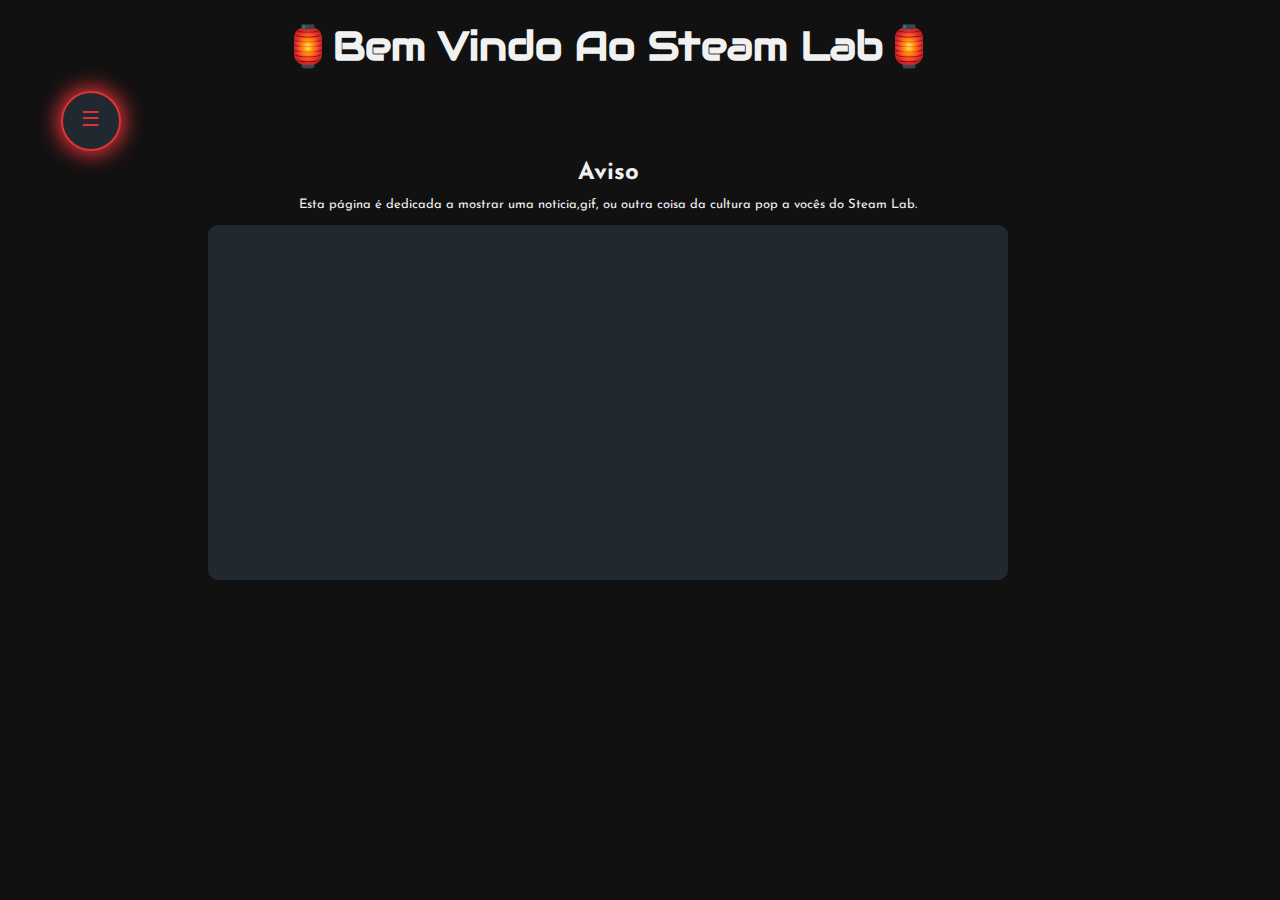
<file: html/index.html>
<!DOCTYPE html>
<html lang="pt-br">
<head>
    <meta charset="UTF-8">
    <meta name="viewport" content="width=device-width, initial-scale=1.0">
    <title>Steam Lab</title>
       <link rel="shortcut icon" href="favi.ico" type="image/x-icon">
       <link rel="stylesheet" href="../css/Conf.css">
       <link rel="stylesheet" href="../css/index.css">
</head>
<body>
   <header>
        <!-- Navegação e o titulo-->
       <h1 id="title">&#x1F3EE;Bem Vindo Ao  Steam Lab&#x1F3EE;</h1>
   </header>
         <nav class="menu">

          <div class="menu-toggle" id="menu-toggle"><p id="pmenuto">&#9776;</p></div>
          <div id="boxmenu">
              <ul class="menu-list">
              
                <li><a href="index.html" id="menuSizeone,  menuStart" class="conection">Home </a></li>
                <li>
                 <a href="noticias.html" class="conection" id="noticias">Notícias</a>
                </li>
                <li><a href="#" class="conection">Jogos</a></li>
                <li><a href="#" class="conection">vídeos</a></li>
                <li><a href="sobre.html" class="conection">Sobre</a></li>
                <li><a href="contato.html" class="conection">Contato</a></li>
              </ul>
              
          </div>
          </nav>
   <main>
        <!-- Conteúdo Principal -->
        <section class="aviso">
            <h2>Aviso</h2>
            <p style="font-size: small;">Esta página é dedicada a mostrar uma noticia,gif, ou outra coisa da cultura pop a vocês do Steam Lab.</p>
        </section>
        <section>
           <div class="video">
            <iframe width="560" height="315" src="https://www.youtube.com/embed/WuenyQ4NCQE?si=NOEDW3w3YxjHK984" title="YouTube video player" frameborder="0" allow="accelerometer; autoplay; clipboard-write; encrypted-media; gyroscope; picture-in-picture; web-share" referrerpolicy="strict-origin-when-cross-origin" allowfullscreen></iframe>
           </div>

        </section>
        
   </main>
        <!-- Rodapé -->
     <footer>
    </footer>

    <script src="../js/menu-toggle.js"></script>
</body>
</html>
</file>
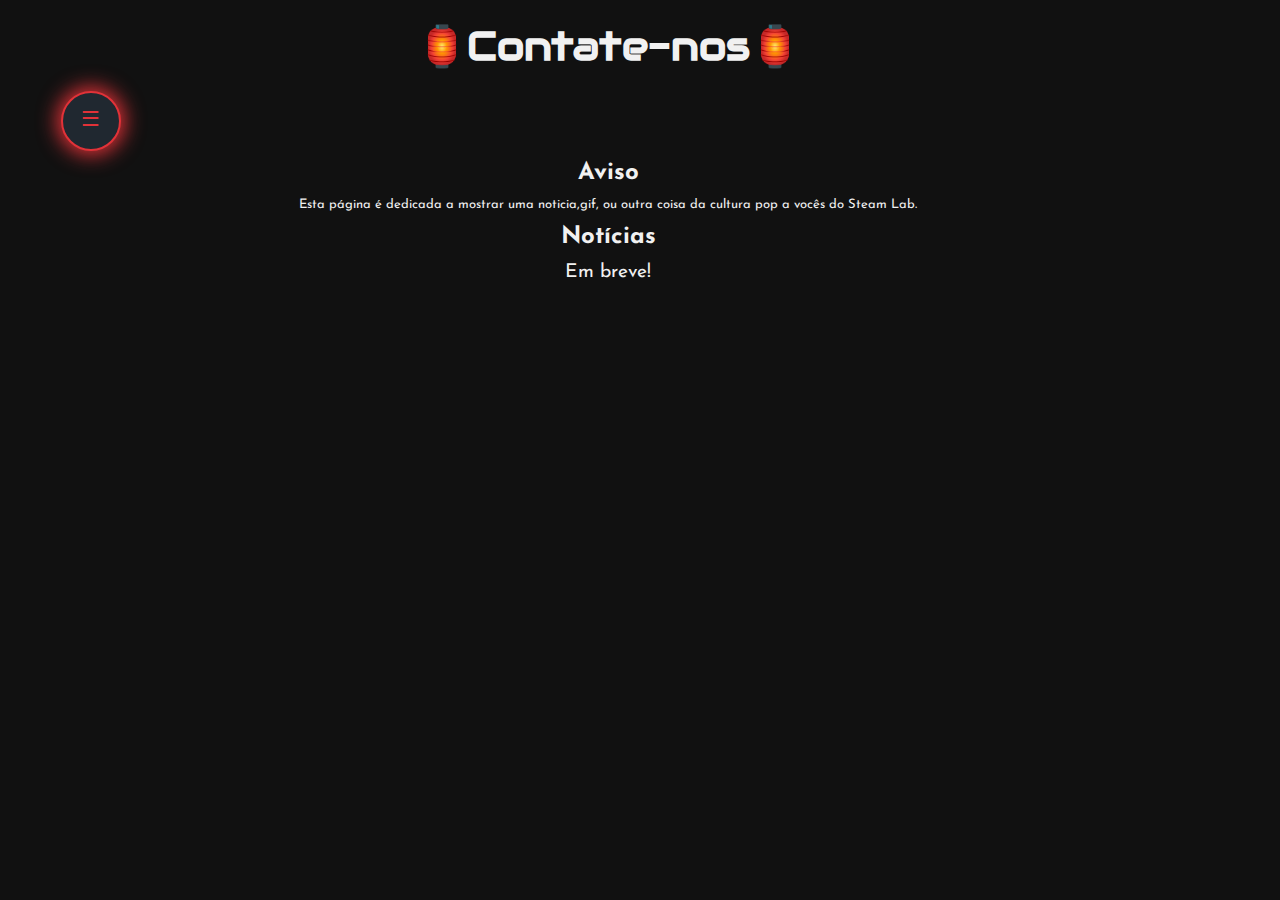
<file: html/contato.html>
<!DOCTYPE html>
<html lang="pt-br">
<head>
    <meta charset="UTF-8">
    <meta name="viewport" content="width=device-width, initial-scale=1.0">
    <title>Steam Lab</title>
       <link rel="shortcut icon" href="favi.ico" type="image/x-icon">
       <link rel="stylesheet" href="../css/Conf.css">
</head>
<body>
   <header>
        <!-- Navegação e o titulo-->
       <h1>&#x1F3EE;Contate-nos&#x1F3EE;</h1>
      <nav class="menu">

          <div class="menu-toggle" id="menu-toggle"><p id="pmenuto">&#9776;</p></div>
          <div id="boxmenu">
              <ul class="menu-list">
              
                <li><a href="index.html" id="menuSizeone,  menuStart" class="conection">Home </a></li>
                <li>
                 <a href="#" class="conection" id="noticias">Notícias</a>

                </li>
                <li><a href="#" class="conection">Jogos</a></li>
                <li><a href="#" class="conection">Comunidade</a></li>   
                <li><a href="#" class="conection">Suporte</a></li>
                <li><a href="#" class="conection">Configurações</a></li>
                <li><a href="sobre.html" class="conection">Sobre</a></li>
                <li><a href="contato.html" class="conection">Contato</a></li>
              </ul>
              
          </div>
          </nav>
   </header>
   <main>
        <!-- Conteúdo Principal -->
        <section class="aviso">
            <h2>Aviso</h2>
            <p style="font-size: small;">Esta página é dedicada a mostrar uma noticia,gif, ou outra coisa da cultura pop a vocês do Steam Lab.</p>
        </section>
        <section>
            <h2>Notícias</h2>
            <p>Em breve!</p>
        </section>
        
   </main>
        <!-- Rodapé -->
     <footer>
    </footer>

    <script src="../js/menu-toggle.js"></script>
</body>
</html>
</file>
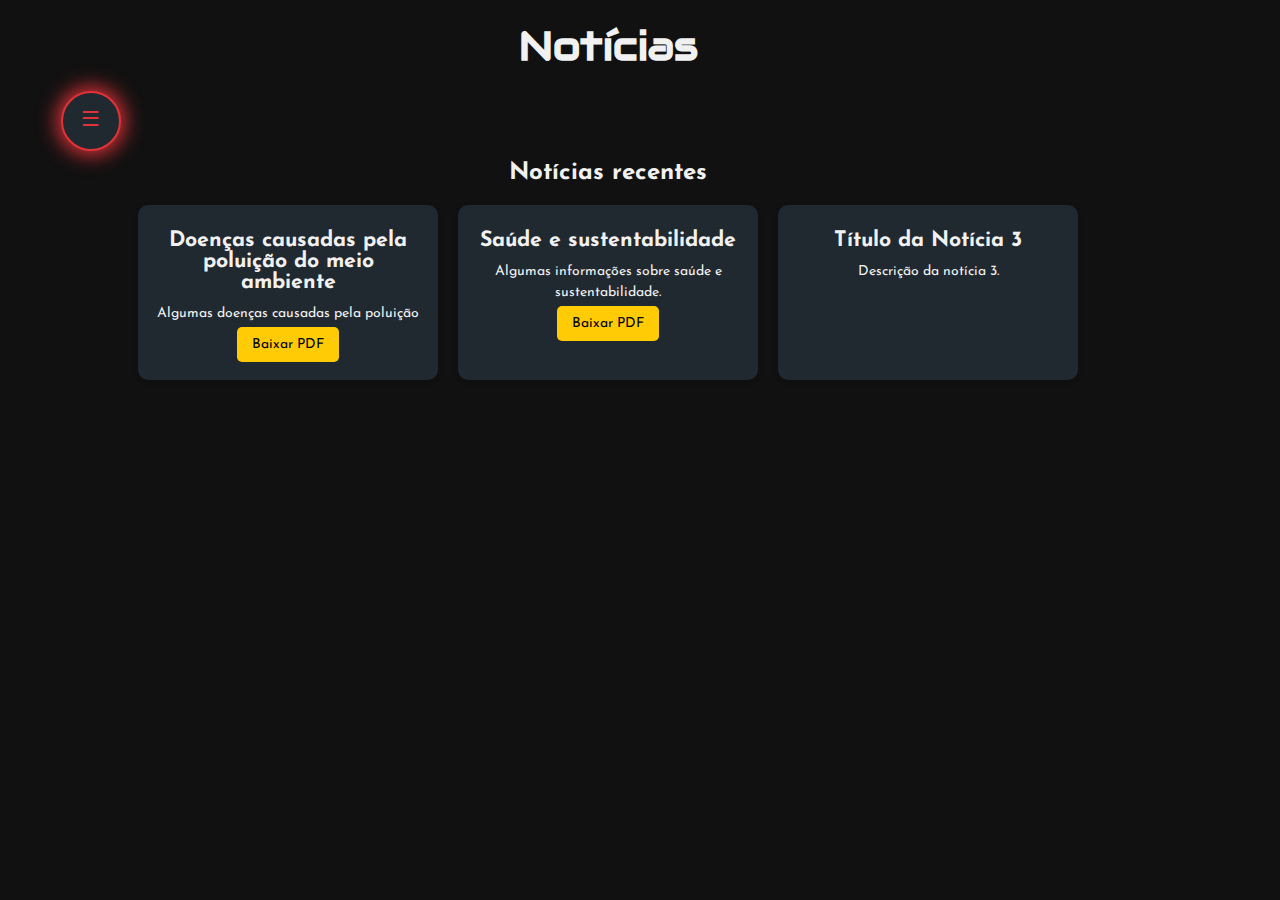
<file: html/noticias.html>
<!DOCTYPE html>
<html lang="pt-br">
<head>
    <meta charset="UTF-8">
    <meta name="viewport" content="width=device-width, initial-scale=1.0">
    <title>Notícias</title>
       <link rel="shortcut icon" href="favi.ico" type="image/x-icon">
       <link rel="stylesheet" href="../css/Conf.css">
       <link rel="stylesheet" href="../css/not.css">
</head>
<body>
   <header>
        <!-- Navegação e o titulo-->
       <h1 id="title">Notícias</h1>
      <nav class="menu">

          <div class="menu-toggle" id="menu-toggle"><p id="pmenuto">&#9776;</p></div>
          <div id="boxmenu">
              <ul class="menu-list">
              
                <li><a href="index.html" id="menuSizeone,  menuStart" class="conection">Home </a></li>
                <li><a href="#" class="conection">Jogos</a></li>
                <li><a href="#" class="conection">vídeos</a></li>
                <li><a href="sobre.html" class="conection">Sobre</a></li>
                <li><a href="contato.html" class="conection">Contato</a></li>
              </ul>
              
          </div>
          </nav>
   </header>
   <main>
        <!-- Conteúdo Principal -->
<section class="newsNots">
    <h2>Notícias recentes</h2>
    <div class="news-container">
        <div class="newsItem">
          
                <h3  class="divtitle"><a href="../docs/DOENÇAS CAUSADAS PELA POLUIÇÃO DO MEIO AMBIENTE.pdf" target="_blank" rel="external" class="conectiontitle">Doenças causadas pela poluição do meio ambiente</a> </h3>
           
            <p>Algumas doenças causadas pela poluição</p>

            <p><a href="../docs/DOENÇAS CAUSADAS PELA POLUIÇÃO DO MEIO AMBIENTE.pdf" download="DOENÇAS CAUSADAS PELA POLUIÇÃO DO MEIO AMBIENTE.pdf" type="application/pdf" class="baixar">Baixar PDF</a></p>
        </div>


        <div class="newsItem">
         
                <h3 class="divtitle"><a href="../docs/Saúde e Sustentabilidade.pdf" target="_blank" rel="external" class="conectiontitle">Saúde e sustentabilidade</a></h3>

            <p>Algumas informações sobre saúde e sustentabilidade.</p>

            <p><a href="../docs/Saúde e Sustentabilidade.pdf" download="Saúde e Sustentabilidade.pdf" type="application/pdf" class="baixar">Baixar PDF</a></p>
        </div>
        
        <div class="newsItem">

                <h3 class="divtitle"><a href="../images/Frieren-morning.gif" class="conectiontitle">Título da Notícia 3</a></h3>
                <p>Descrição da notícia 3.</p>
  
        </div>
    </div>
</section>

        
   </main>
        <!-- Rodapé -->
     <footer>
    </footer>

    <script src="../js/menu-toggle.js"></script>
</body>
</html>
</file>
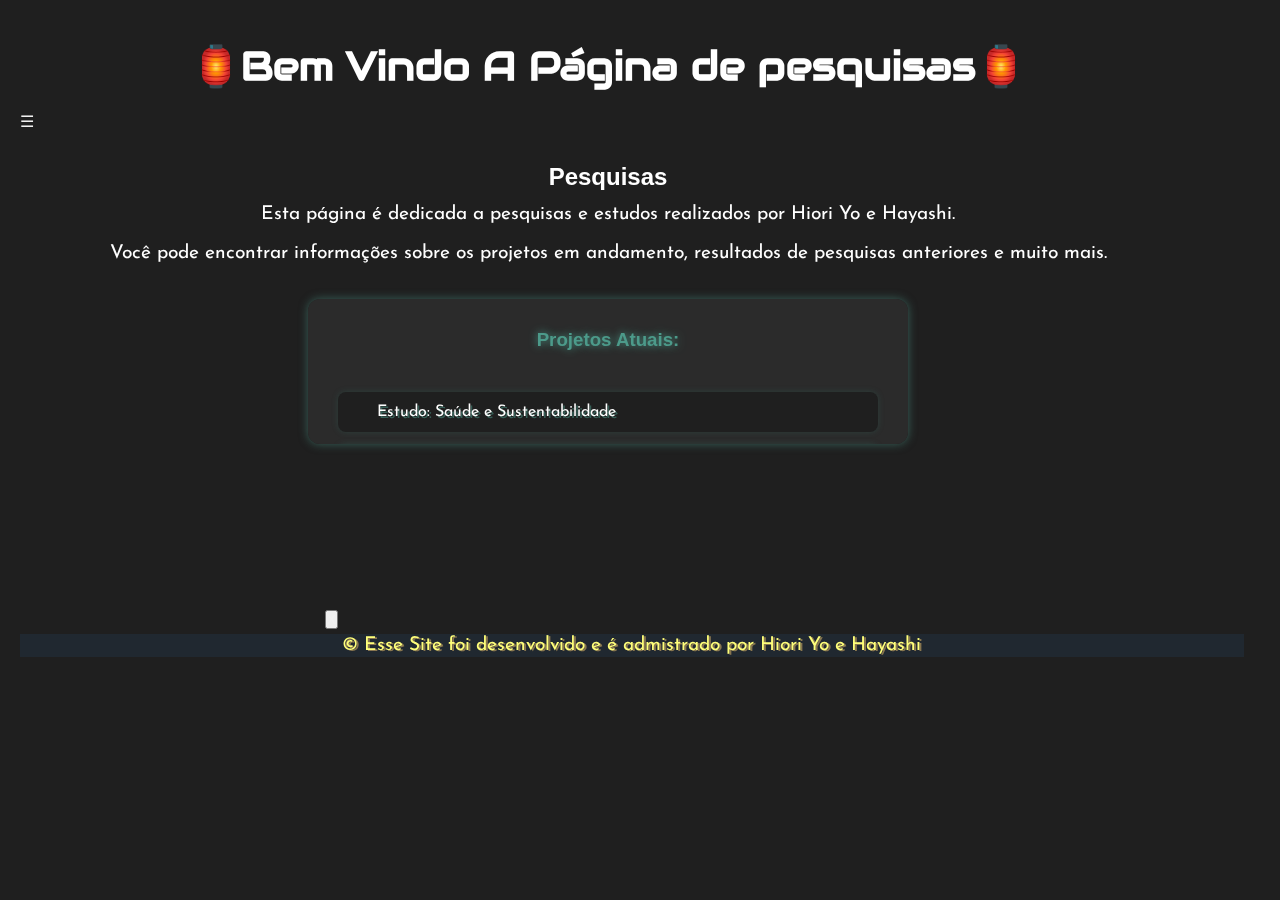
<file: html/pesquisas.html>
<!DOCTYPE html>
<html lang="en">
<head>
    <meta charset="UTF-8">
    <meta name="viewport" content="width=device-width, initial-scale=1.0">
    <title>Steam Lab</title>
       <link rel="shortcut icon" href="favi.ico" type="image/x-icon">
       <link rel="stylesheet" href="../css/Conf.css">
       <link rel="stylesheet" href="../css/menu.css">
       <link rel="stylesheet" href="../css/pesq.css">
</head>
<body>
    <!-- Navegação e o titulo-->
     <header>
        <h1>&#x1F3EE;Bem Vindo A Página de pesquisas&#x1F3EE;</h1>
      <nav class="menu">
  <div class="menu-toggle" id="menu-toggle">&#9776;</div> <!-- Hamburger -->

  <ul class="menu-list">
    <li><a href="index.html" class="menu-link">Home</a></li>
    <li>
      <a href="#" class="menu-link">Notícias &#x25BC;</a> <!-- seta pra baixo -->
      <ul class="submenu">
        <li><a href="#" class="menu-link">Política</a></li>
        <li><a href="#" class="menu-link">Tecnologia</a></li>
        <li><a href="#" class="menu-link">Entretenimento</a></li>
      </ul>
    </li>
    <li><a href="#" class="menu-link">Galeria</a></li>
    <li><a href="#" >Contato</a></li>
  </ul>
</nav>

    </header>
    <br>

    <main>
        <section id="pesq">
            <h2>Pesquisas</h2>
            <p>Esta página é dedicada a pesquisas e estudos realizados por Hiori Yo e Hayashi.</p>
            <p>Você pode encontrar informações sobre os projetos em andamento, resultados de pesquisas anteriores e muito mais.</p>
        </section>
        <section id="pesq-list">
            <h3 class="inl">Projetos Atuais:</h3> <br>
            <ul>
                <li>
                    <a href="../images/ranma.jpg" class="noneon card" target="tela">Estudo: Saúde e Sustentabilidade</a>
                </li>
                <li>
                    <a href="../images/ranma.jpg" class="noneon" target="tela">Estudo: Saúde e Acessibilidade</a> 
                </li>
                <li>
                    <a href="../images/ranma.jpg" class="noneon" target="tela">Estudo: Saúde e Acessibilidade</a> 
                </li>
                <li>
                    <a href="../images/ranma.jpg" class="noneon" target="tela">Estudo: Saúde e Acessibilidade</a> 
                </li>
                <li>
                    <a href="../images/ranma.jpg" class="noneon" target="tela">Estudo: Saúde e Acessibilidade</a> 
                </li>
                <li>
                    <a href="../images/ranma.jpg" class="noneon" target="tela">Estudo: Saúde e Acessibilidade</a> 
                </li>
                <li>
                    <a href="../images/ranma.jpg" class="noneon" target="tela">Estudo: Saúde e Acessibilidade</a> 
                </li>
                <li>
                    <a href="../images/ranma.jpg" class="noneon" target="tela">Estudo: Saúde e Acessibilidade</a> 
                </li>
                <li>
                    <a href="../images/ranma.jpg" class="noneon" target="tela">Estudo: Saúde e Acessibilidade</a> 
                </li>
            </ul>
        </section>
        <section id="viewer">
            <iframe src="" frameborder="0"   id="tela"  name="tela"></iframe>
            <span><button  id="fechar">X</button></span>
        </section>

    </main>
    <!--copy-->
    <footer>
        <p style="font-size: larger;" id="copy">&copy; Esse Site foi desenvolvido e é admistrado por Hiori Yo e Hayashi</p>
    </footer>
<script>
const links = document.querySelectorAll('a[target="tela"]');
const iframe = document.getElementById("tela");
const fecharBtn = document.getElementById("fechar");
const pesqList = document.getElementById("pesq-list");

links.forEach(link => {
  link.addEventListener("click", () => {
    iframe.style.display = "inline-block";  // mostra iframe
    fecharBtn.style.display = "inline-block"; // mostra botão fechar
    pesqList.style.display = "none";         // esconde lista
  });
});

fecharBtn.addEventListener("click", () => {
  iframe.src = "";                 // limpa conteúdo do iframe
  iframe.style.display = "none";  // esconde iframe
  fecharBtn.style.display = "none";  // esconde botão fechar
  pesqList.style.display = "block";    // mostra lista de novo
});


</script>

</body>
</html>
</file>
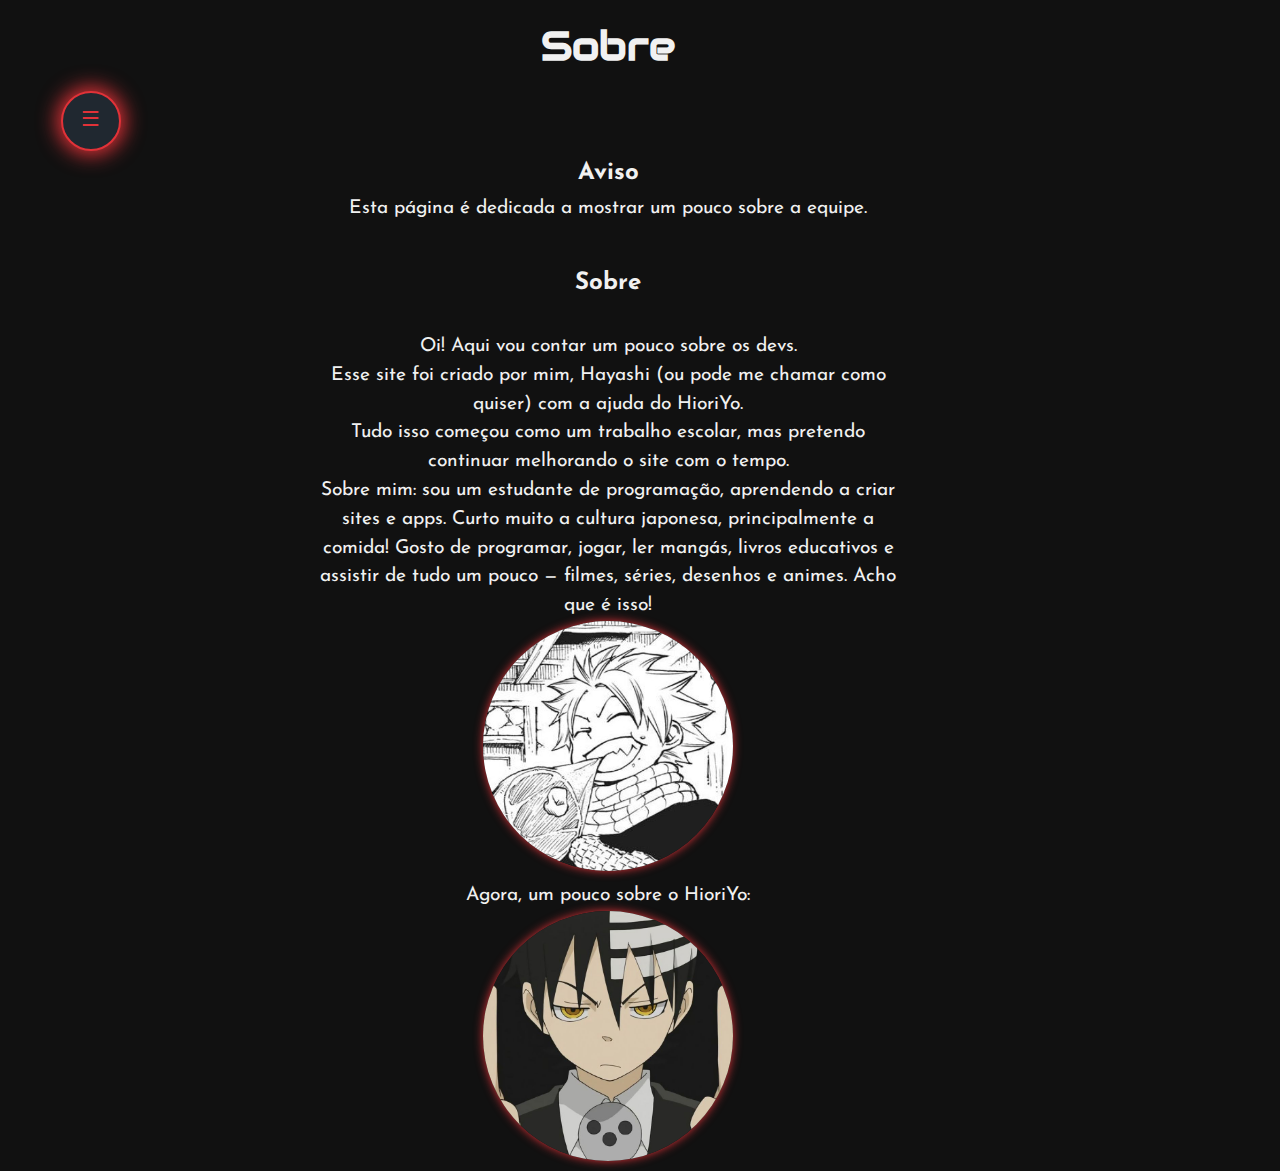
<file: html/sobre.html>
<!DOCTYPE html>
<html lang="pt-br">
<head>
    <meta charset="UTF-8">
    <meta name="viewport" content="width=device-width, initial-scale=1.0">
    <title>Steam Lab</title>
       <link rel="shortcut icon" href="favi.ico" type="image/x-icon">
       <link rel="stylesheet" href="../css/Conf.css">
       <link rel="stylesheet" href="../css/sobre.css">
</head>
<body>
   <header>
        <!-- Navegação e o titulo-->
       <h1 >Sobre</h1>
   </header>
     <nav class="menu">

          <div class="menu-toggle" id="menu-toggle"><p id="pmenuto">&#9776;</p></div>
          <div id="boxmenu">
              <ul class="menu-list">
              
                <li><a href="index.html" id="menuSizeone,  menuStart" class="conection">Home </a></li>
                <li>
                    <a href="noticias.html" class="conection" id="noticias">Notícias </a>
                </li>
                <li><a href="#" class="conection">Jogos</a></li>
                <li><a href="#" class="conection">vídeos</a></li>
                <li><a href="sobre.html" class="conection">Sobre</a></li>
                <li><a href="contato.html" class="conection">Contato</a></li>
              </ul>
              
          </div>
          </nav>
   <main>
        <!-- Conteúdo Principal -->
        <section class="aviso">
            <h2>Aviso</h2>
            <p style="font-size: larger;">Esta página é dedicada a mostrar um pouco sobre a equipe.</p>
        </section>
        <section id="sobresec">
            <h2>Sobre</h2> <br>
                 <p>Oi! Aqui vou contar um pouco sobre os devs. <br> Esse site foi criado por mim, Hayashi (ou pode me chamar como quiser) com a ajuda do HioriYo. <br> Tudo isso começou como um trabalho escolar, mas pretendo continuar melhorando o site com o tempo. <br> Sobre mim: sou um estudante de programação, aprendendo a criar sites e apps. Curto muito a cultura japonesa, principalmente a comida! Gosto de programar, jogar, ler mangás, livros educativos e assistir de tudo um pouco — filmes, séries, desenhos e animes. Acho que é isso! <br> <img src="../images/natsu 2.jpg" alt="Natsu"> <br> Agora, um pouco sobre o HioriYo: <br> <img src="../images/kid.jpg" alt="kid"> </p>
            </p>
        </section>
        
   </main>
        <!-- Rodapé -->
     <footer>
    </footer>

    <script src="../js/menu-toggle.js"></script>
</body>
</html>
</file>
<file: css/Conf.css>
@import url(fonts.css);
@import url(menu.css);

:root {
    --cfundo:#111111; /* Cor de fundo escura */
    --cfundo2:#202830; /* Cor de fundo secundária */
    --ctext:#f1f1f1; /* Cor do texto clara */
    --ctext2:#7c7c7c; /* Cor do texto esscura */
    --ctext3: #000000;
    --destaques:#e13238; /* Cor dos destaques */
    --detalhes:#ffcb05; /* Cor dos detalhes */
    --detalhes2:#ffcd05b7; /* Cor dos detalhes */
    --font1: "audiowide", sans-serif; /* Fonte principal do site */
    --font2: "Josefin Sans", sans-serif; /* Fonte secundária para títulos */
}
*{
    /* reset básico */
    box-sizing: border-box;
    margin:0px;
    padding:0px;
    /* textos */
    text-decoration: none;
    color: var(--ctext);
}
/* backgound and viewport width */
body{
    width: 95vw;
    background-color: var(--cfundo);
}
/* H's */
h1{
    font-family: var(--font1);
    font-size: 2.5rem;
    text-align: center;
    margin: 20px 0;
}

h2, h3, h4, h5, h6{
    font-family: var(--font2);
    font-weight: 700;
    text-align: center;
    margin: 10px 0;
}

/* textos */
p{
    font-family: var(--font2);
    font-size: 1.2rem;
    color: var(--ctext);
    text-align: center;
    line-height: 1.5;
    margin: 10px 0;
}

footer{
    background-color: var(--cfundo2);
    text-align: center;
    width: 104.08%;

    color: var(--ctext2);
}
footer p{
    padding: 2px;
    margin: 5px 0;
    font-size: 0.9em;
    line-height: 1;
}
strong{
    color: var(--destaques);
}
</file>
<file: css/index.css>
@import url(fonts.css);


#title{
    font-family: var(--font1);
    color: var(--ctext);
    font-size: 2.5rem;
    text-align: center;
    margin: 20px 0;
}

.video {
  background-color: var(--cfundo2);
  margin: 0 auto 30px auto;
  padding: 20px;
  width: 80%;
  max-width: 800px; /* limite no PC */
  border-radius: 10px;
}

.video iframe {
  width: 100%;
  aspect-ratio: 16 / 9; /* mantém proporção certinha */
  border-radius: 10px;
  display: block;
}
</file>
<file: css/not.css>
.news-container {
    display: flex;
    justify-content: center; /* centraliza na horizontal */
    gap: 20px; /* espaçamento entre os blocos */
    margin-top: 20px;
}

.newsItem {
    flex: 1; /* faz cada card ter mesmo tamanho */
    max-width: 300px; /* limite de largura */
    background: var(--cfundo2);
    padding: 15px;
    border-radius: 10px;
    text-align: center;
    box-shadow: 0px 2px 5px rgba(0,0,0,0.2);
}

.newsItem h3 {
    margin-bottom: 10px;
}

.newsItem p {
    font-size: 14px;
}

.conectiontitle {
    color: var(--ctext);
    text-decoration: none;
    transition-property: all;
    transition: 0.3s;
    font-size: 16pt;
}


.divtitle:hover > .conectiontitle{
    transition-property: all;
    color: var(--detalhes);
    transition-duration: 0.3s;  
    font-size: 18pt;

}



.baixar{
    background: var(--detalhes);
    color: var(--ctext3);
    padding: 10px 15px;
    border-radius: 5px;
    text-decoration: none;
    transition: background 0.3s;
}

.baixar:hover {
    transition-duration: 0.3s;
    background: var(--destaques);
    padding: 12px 17px ;
}
</file>
<file: css/menu.css>
/* 🔘 Botão de menu circular com brilho neon */
#pmenuto {
  padding: 12px;
  left: 5%;
  width: 60px;
  height: 60px;
  border-radius: 50%; /* formato redondo */
  background-color: var(--cfundo2);
  color: var(--destaques);
  border: 2px solid var(--destaques);
  box-shadow: 0 0 20px 4px var(--destaques); /* brilho ao redor */
  font-size: 1.3rem;
  display: flex;
  align-items: center;
  justify-content: center;
  cursor: pointer;
  transition: 0.3s ease;
  position: relative; /* Necessário para posicionar o menu corretamente */
}

#pmenuto:hover {
  background-color: var(--destaques);
  color: var(--ctext);
}

/* 📦 Menu dropdown escondido por padrão */
.menu-list {
  display: none; /* escondido até clicar */
  position: absolute;
  top: 27%; /* abaixo do botão */
  left: 2%; /* alinhado com o botão */
  background-color: #2b2b2b;
  border-radius: 10px;
  padding: 10px 0;
  box-shadow: 0 8px 20px rgba(0, 0, 0, 0.4);
  z-index: 999;
  min-width: 180px;
}

/* ✅ Classe ativada com JS (torna visível) */
.menu-list.active {
  display: block;
}

/* 🔹 Remove estilo padrão da lista */
.menu-list li {
  list-style: none;
}

/* 🔗 Estilo dos links do menu */
.menu-list li a {
  display: block;
  padding: 12px 24px; /* aumenta área clicável */
  color: var(--ctext);
  text-decoration: none;
  background-color: transparent;
  transition: background 0.3s;
  font-family: var(--font2);
  font-size: 1rem;
  min-width: 180px;
}

/* 🎯 Hover nos links do menu */
.menu-list li a:hover {
  background-color: var(--destaques);
  color: var(--cfundo);
}
/* 📱 Ícones do menu */
</file>
<file: css/pesq.css>
/* =========================== */
/*        CONFIGURAÇÃO        */
/* =========================== */

/* Estilo geral do corpo da página */
body {
    font-family: "audiowide", sans-serif;  /* Fonte principal do site */
    background-color: #1f1f1f;             /* Cor de fundo escura */
    margin: 0;                             /* Remove margem externa padrão */
    padding: 20px;                         /* Espaçamento interno ao redor do conteúdo */
}

/* Centraliza as seções horizontalmente */
section {
    margin: 0 auto;
}

/* =========================== */
/*        TÍTULOS H1-H6       */
/* =========================== */

/* Estilo específico para h1 */
h1 {
    font-family: "audiowide", sans-serif;
    font-weight: bold;
    text-align: center;
    color: #ffffff;
}

/* Estilo para os demais títulos (h2 até h6) */
h2, h3, h4, h5, h6 {
    font-family: "Josefin", sans-serif;
    font-weight: bold;
    text-align: center;
    color: #ffffff;
}

/* =========================== */
/*        PARÁGRAFOS          */
/* =========================== */

/* Estilo para os parágrafos <p> */
p {
    font-family: "josefin sans", sans-serif;
    text-align: center;
    color: #ffffff;
    margin-top: 10px;  /* Espaço acima do parágrafo */
}

/* =========================== */
/*        LINKS <a>           */
/* =========================== */

a  {
    font-family: "Josefin Sans", sans-serif;
    text-align: center;
    color: #ffffff;
    text-decoration: none;  /* Remove o sublinhado padrão */

    /* Borda invisível mas usada pra efeitos de hover */
    border: 1px solid transparent;

    /* Sombra do texto com tom azul-esverdeado transparente */
    text-shadow: 2px 2px #4c9a8a85;

    /* Fundo escuro, mas levemente mais claro que o fundo principal */
    background-color: #2b2b2b;

    /* Espaçamento interno e cantos arredondados */
    padding: 10px 20px;
    border-radius: 6px;

    /* Brilho suave ao redor do botão */
    box-shadow: 0 0 8px #4C9A8A44, 0 0 16px #4C9A8A33;

    /* Transição suave em hover */
    transition: all 0.3s ease;
}

/* Efeito visual ao passar o mouse sobre os links */
a:hover {
    background-color: #4C9A8A; /* Cor viva */
    color: #1f1f1f;            /* Cor escura para contraste */
    box-shadow: 0 0 12px #4C9A8A, 0 0 24px #4C9A8A; /* Brilho mais forte */
}

/* =========================== */
/*         IMAGENS            */
/* =========================== */

/* Centraliza imagens e arredonda as bordas */
img {
    display: block;
    margin: 0 auto;
    border-radius: 10px;
}

/* Estilo da legenda */
legend {
    font-family: "josefin sans", sans-serif;
    font-size: larger;
    text-align: center;
    color: #ffffff;
}


/* =========================== */
/*               LISTA         */
/* =========================== */
.noneon{
     font-family: "Josefin Sans", sans-serif;
    text-align: center;
    color: #ffffff;
    text-decoration: none;  /* Remove o sublinhado padrão */

    /* Borda invisível mas usada pra efeitos de hover */
    border: 1px solid transparent;

    /* Sombra do texto com tom azul-esverdeado transparente */
    text-shadow: 2px 2px #4c9a8a85;

    /* Fundo escuro, mas levemente mais claro que o fundo principal */
    background-color: #2b2b2b00;

    /* Espaçamento interno e cantos arredondados */
    padding: 10px 20px;
    border-radius: 6px;

    /* Brilho suave ao redor do botão */
    box-shadow: 0 0 8px #4c9a8a00, 0 0 16px #4c9a8a00;

    /* Transição suave em hover */
    transition: all 0.3s ease;
}
#pesq-list {
    max-width: 600px;   
     overflow-y: auto;      /* Ativa scroll se passar */
    max-height: 145px;      /* Limita a largura para não ficar esticado demais */
    margin: 30px auto;         /* Centraliza com espaçamento vertical */
    background-color: #2b2b2b; /* Fundo escuro um pouco diferente para destacar */
    padding: 20px 30px;        /* Espaçamento interno */
    border-radius: 12px;       /* Bordas arredondadas */
    box-shadow: 0 0 10px #4C9A8A88; /* Sombra suave com tom neon */
}

#pesq-list h3 {
    font-family: "Josefin", sans-serif;
    color: #4C9A8A;            /* Cor neon para o título */
    font-weight: 700;
    text-align: center;
    margin-bottom: 20px;
    text-shadow: 0 0 8px #4C9A8A; /* Brilho neon no título */
}

#pesq-list ul {
    list-style-type: none;     /* Remove os marcadores padrão */
    padding: 0;
    margin: 0;
}

#pesq-list ul li {
    font-family: "Josefin Sans", sans-serif;
    color: #ddd;               /* Texto claro */
    background-color: #1f1f1f; /* Fundo escuro para cada item */
    margin-bottom: 12px;
    padding: 12px 18px;
    border-radius: 8px;
    box-shadow: 0 0 6px #357a6d44; /* Sombra leve verde-azulada */
    transition: background-color 0.3s ease, box-shadow 0.3s ease;
    cursor: default;
}

#pesq-list ul li:hover {
    background-color: #4C9A8A;  /* Fundo neon no hover */
    color: #1f1f1f;             /* Texto escuro para contraste */
    box-shadow: 0 0 12px #4C9A8A, 0 0 24px #4C9A8A; /* Brilho neon forte */
}
#pesq-list::-webkit-scrollbar {
  width: 8px;
  transition: opacity 0.5s ease;
  opacity: 0; /* invisível até hover */
}

#pesq-list:hover::-webkit-scrollbar {
  opacity: 1; /* aparece com interação */
}

#pesq-list::-webkit-scrollbar-track {
  background: transparent;
}

#pesq-list::-webkit-scrollbar-thumb {
  background-color: #4C9A8A;
  border-radius: 4px;

  /* Efeito rastro neon */
  box-shadow:
    0 0 10px #4C9A8A,
    0 0 20px #4C9A8A,
    0 0 30px #4C9A8A88;
  transition: all 0.3s ease;
}

/* Quando você está rolando ou passa o mouse */
#pesq-list::-webkit-scrollbar-thumb:hover {
  background-color: #63cdb6;
  box-shadow:
    0 0 12px #63cdb6,
    0 0 24px #63cdb6,
    0 0 36px #63cdb688;
}
/* =========================== */
/*               CARDS         */
/* =========================== */


/* =========================== */
/*     CLASSES PERSONALIZADAS */
/* =========================== */


/* =========================== */
/*         IDs                */
/* =========================== */

/* Estilo para um rodapé ou aviso com amarelo */
#copy {
    color: #ffff7a;
    text-shadow: 2px 1px #d5b06793;
}
</file>
<file: css/sobre.css>
section {
    height: 100px;
}
#sobresec{
    width: 600px;
    height: 600px;
    text-align: center;
    margin: 0px auto;
}

img {
    width: 250px;
    height: 250px;
    border-radius: 50%;
    box-shadow: 0px 0px 10px var(--destaques);
}
</file>
